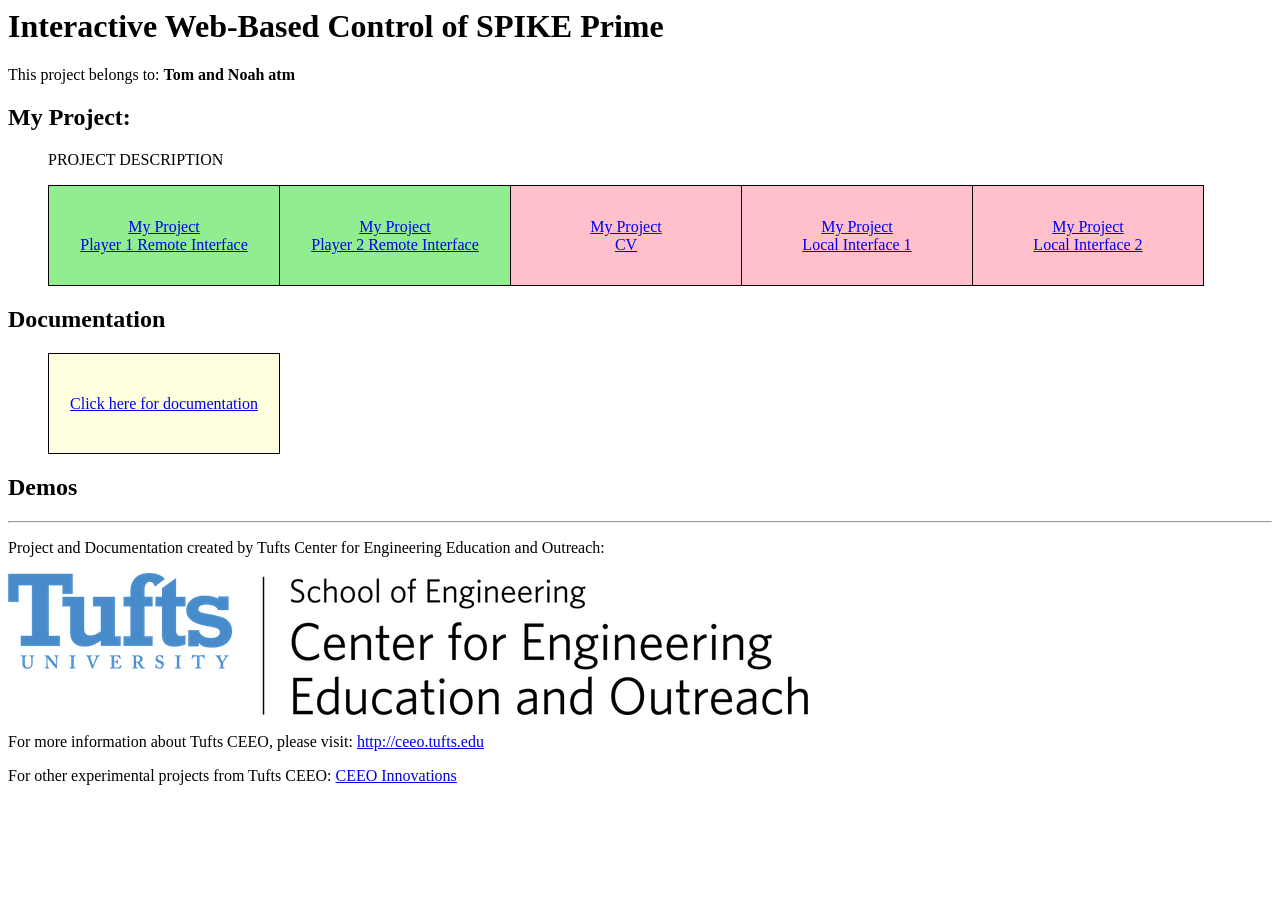
<file: index.html>
<html>
<head>
  <title>Home: Web-Based Control of SPIKE Prime</title>
  <link rel="stylesheet" type="text/css" href="./src/style.css" />
</head>
<body>

  <h1>Interactive Web-Based Control of SPIKE Prime</h1>

  <p>This project belongs to: <b>Tom and Noah atm</b></p>

  <h2>My Project:</h2>

  <blockquote>

    <p>PROJECT DESCRIPTION</p>

    <table class="table_links"><tr><td class="remote">
      <a href="./adProj/remote1.html" target=_blank>My Project<br>Player 1 Remote Interface</a>
    </td><td class="remote">
      <a href="./adProj/remote2.html" target=_blank>My Project<br>Player 2 Remote Interface</a>
    </td><td class="local">
        <a href="./cv/cv_index.html" target=_blank>My Project<br>CV</a>
    </td><td class="local">
      <a href="./adProj/local1.html" target=_blank>My Project<br>Local Interface 1</a>
    </td><td class="local">
      <a href="./adProj/local2.html" target=_blank>My Project<br>Local Interface 2</a>
    </td></tr></table>

  </blockquote>

  <h2>Documentation</h2>

  <blockquote>

    <table><tr><td class="documentation">
      <a href="./documentation/index.html" target=_blank>Click here for documentation</a>
    </td></tr></table>

  </blockquote>

  <h2>Demos</h2>

  

  <!-- footer -->
  <hr />

  <p>Project and Documentation created by Tufts Center for Engineering Education and Outreach:</p>

  <p>
    <a href="http://ceeo.tufts.edu" target=_blank><img src="./img/TuftsCEEO.png"></a>
    <br><br>
    For more information about Tufts CEEO, please visit: <a href="http://ceeo.tufts.edu" target=_blank>http://ceeo.tufts.edu</a>
  </p>

  <p>For other experimental projects from Tufts CEEO: <a href="http://ceeoinnovations.org" target=_blank>CEEO Innovations</a></p>

</body>
</html>
</file>
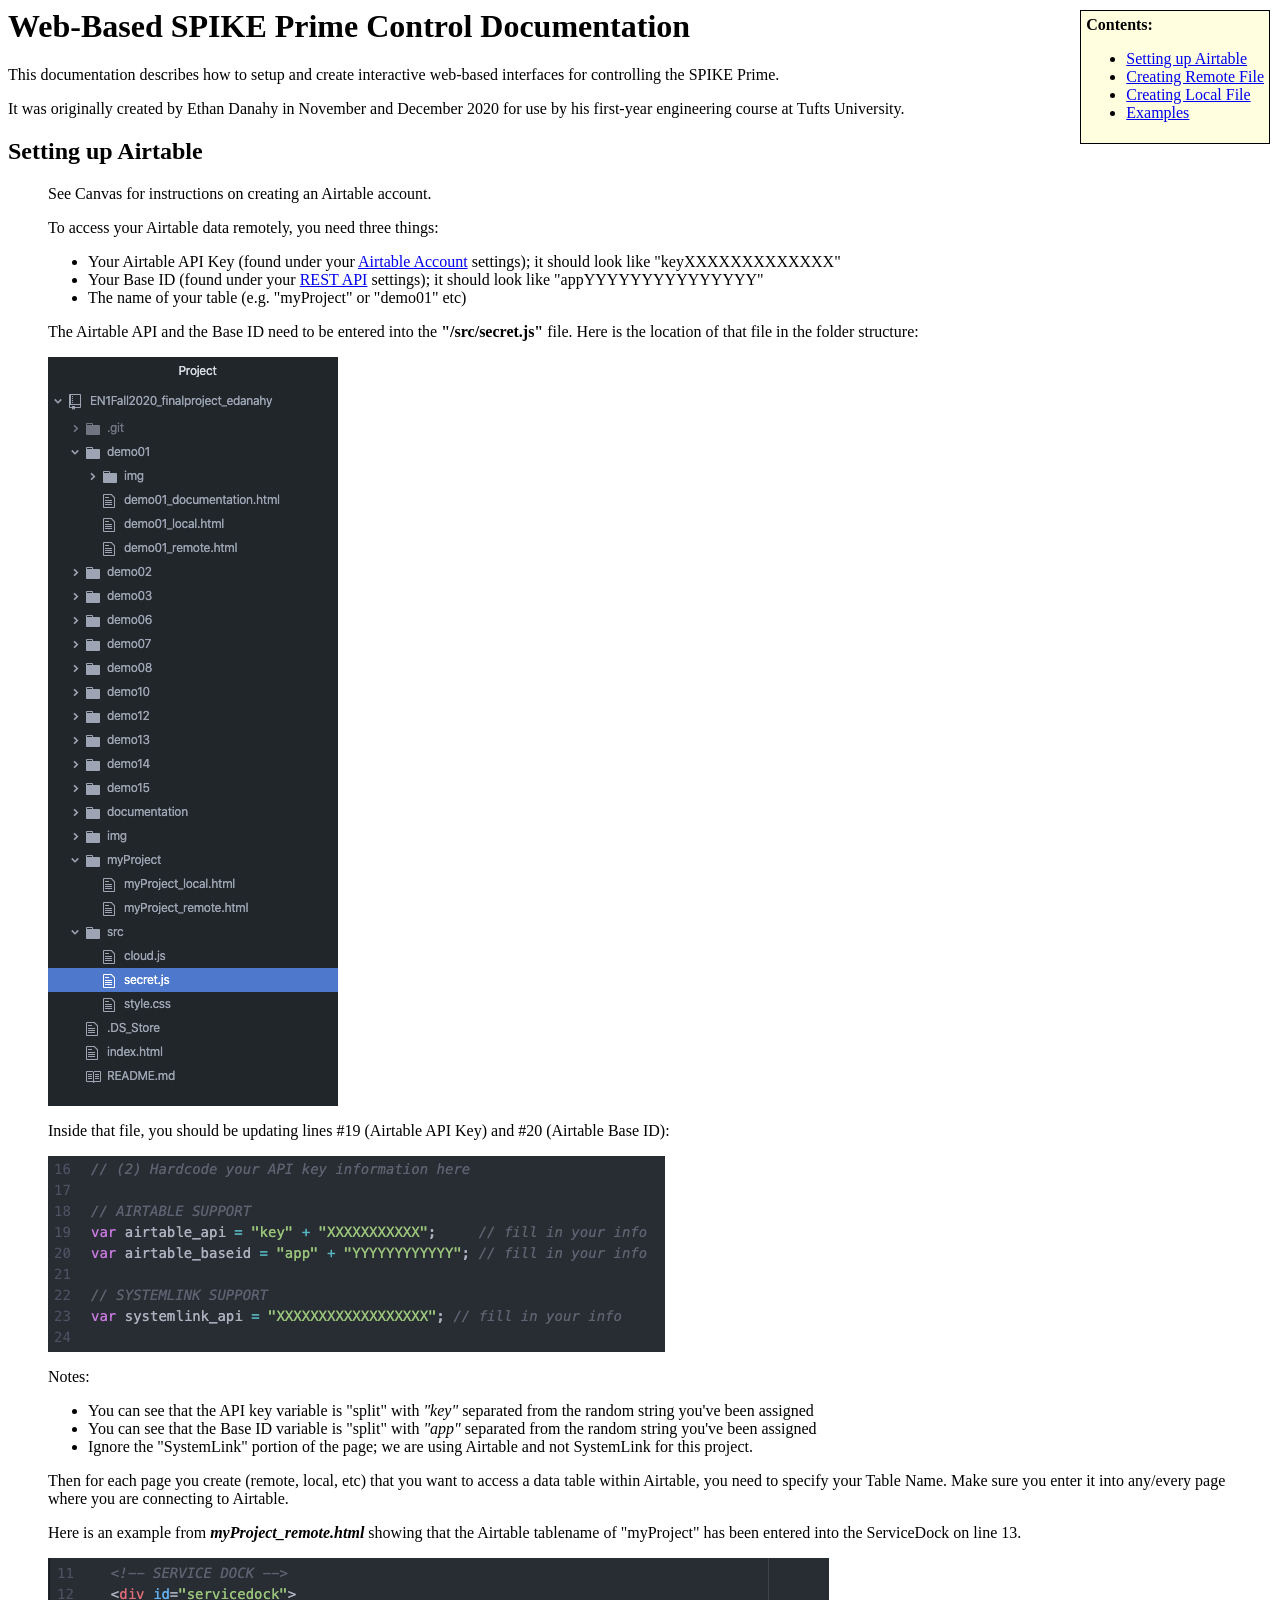
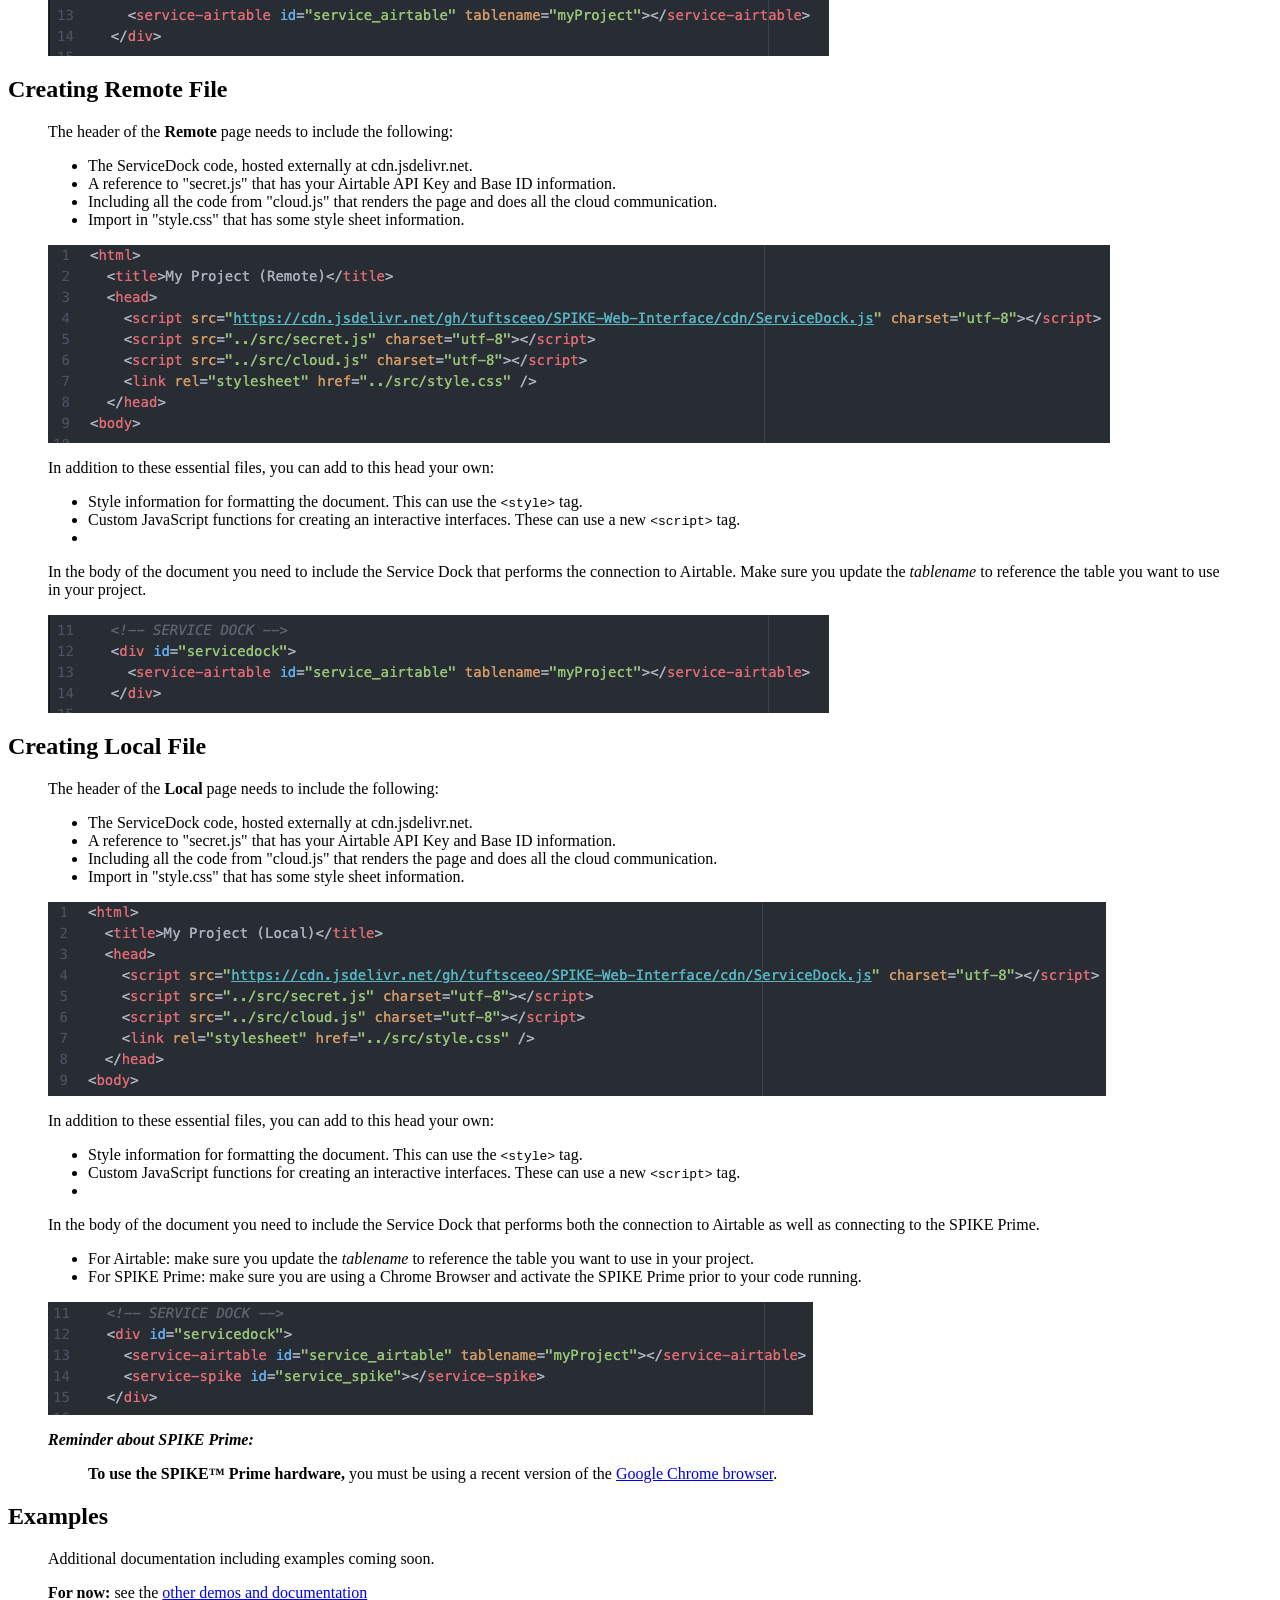
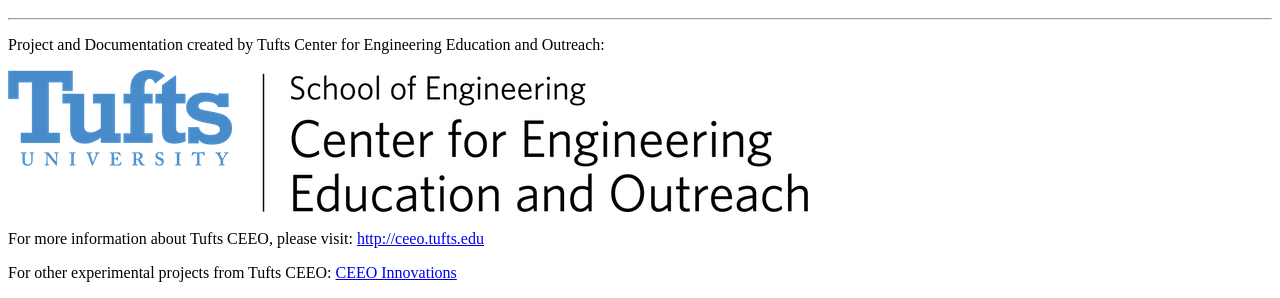
<file: documentation/index.html>
<html>
<head>
  <title>Documentation</title>
  <style>
    .table_of_contents {
  		position: fixed;
  		top: 10px;
  		right: 10px;
  		border: 1px solid black;
  		background-color: lightyellow;
  		padding: 5px;
  	}
  </style>
</head>
<body>

  <div class="table_of_contents">
    <b>Contents:</b>
    <ul>
      <li><a href="#airtable">Setting up Airtable</a></li>
      <li><a href="#remote">Creating Remote File</a></li>
      <li><a href="#local">Creating Local File</a></li>
      <li><a href="#examples">Examples</a></li>
    </ul>
  </div>

  <h1>Web-Based SPIKE Prime Control Documentation</h1>

  <p>This documentation describes how to setup and create interactive web-based interfaces
    for controlling the SPIKE Prime.</p>

  <p>It was originally created by Ethan Danahy in November and December 2020
    for use by his first-year engineering course at Tufts University.
  </p>

  <a name="airtable"></a>
  <h2>Setting up Airtable</h2>

  <blockquote>

    <p>See Canvas for instructions on creating an Airtable account.</p>

    <p>To access your Airtable data remotely, you need three things:
      <ul>
        <li>Your Airtable API Key (found under your <a href="https://airtable.com/account" target=_blank>Airtable Account</a> settings); it should look like "keyXXXXXXXXXXXXX"</li>
        <li>Your Base ID (found under your <a href="https://airtable.com/api" target=_blank>REST API</a> settings); it should look like "appYYYYYYYYYYYYYYY"</li>
        <li>The name of your table (e.g. "myProject" or "demo01" etc)</li>
      </ul>
    </p>

    <p>The Airtable API and the Base ID need to be entered into the <b>"/src/secret.js"</b> file.
      Here is the location of that file in the folder structure:</p>

    <img src="./img/secret_file_location.png">

    <p>Inside that file, you should be updating lines #19 (Airtable API Key) and #20 (Airtable Base ID):</p>

    <img src="./img/Cloud_API.png">

    <p>Notes:
      <ul>
        <li>You can see that the API key variable is "split" with <em>"key"</em> separated from the random string you've been assigned</li>
        <li>You can see that the Base ID variable is "split" with <em>"app"</em> separated from the random string you've been assigned</li>
        <li>Ignore the "SystemLink" portion of the page; we are using Airtable and not SystemLink for this project.</li>
      </ul>
    </p>

    <p>Then for each page you create (remote, local, etc) that you want to
      access a data table within Airtable, you need to specify your Table Name.
      Make sure you enter it into any/every page where you are connecting to Airtable.
    </p>

    <p>Here is an example from <b><em>myProject_remote.html</em></b> showing that
      the Airtable tablename of "myProject" has been entered into the ServiceDock on line 13.
    </p>

    <img src="./img/myProject_remote_servicedock.png">

  </blockquote>

  <a name="remote"></a>
  <h2>Creating Remote File</h2>

  <blockquote>

    <p>The header of the <b>Remote</b> page needs to include the following:
      <ul>
        <li>The ServiceDock code, hosted externally at cdn.jsdelivr.net.</li>
        <li>A reference to "secret.js" that has your Airtable API Key and Base ID information.</li>
        <li>Including all the code from "cloud.js" that renders the page and does all the cloud communication.</li>
        <li>Import in "style.css" that has some style sheet information.</li>
      </ul>
    </p>

    <img src="./img/myProject_remote_head.png">

    <p>In addition to these essential files, you can add to this head your own:
      <ul>
        <li>Style information for formatting the document.  This can use the <code>&lt;style&gt;</code> tag.</li>
        <li>Custom JavaScript functions for creating an interactive interfaces. These can use a new <code>&lt;script&gt;</code> tag.<li>
      </ul>
    </p>

    <p>In the body of the document you need to include the Service Dock that performs the connection to Airtable.
      Make sure you update the <em>tablename</em> to reference the table you want to use in your project.</p>

    <img src="./img/myProject_remote_servicedock.png">

  </blockquote>

  <a name="local"></a>
  <h2>Creating Local File</h2>

  <blockquote>

    <p>The header of the <b>Local</b> page needs to include the following:
      <ul>
        <li>The ServiceDock code, hosted externally at cdn.jsdelivr.net.</li>
        <li>A reference to "secret.js" that has your Airtable API Key and Base ID information.</li>
        <li>Including all the code from "cloud.js" that renders the page and does all the cloud communication.</li>
        <li>Import in "style.css" that has some style sheet information.</li>
      </ul>
    </p>

    <img src="./img/myProject_local_head.png">

    <p>In addition to these essential files, you can add to this head your own:
      <ul>
        <li>Style information for formatting the document.  This can use the <code>&lt;style&gt;</code> tag.</li>
        <li>Custom JavaScript functions for creating an interactive interfaces. These can use a new <code>&lt;script&gt;</code> tag.<li>
      </ul>
    </p>

    <p>In the body of the document you need to include the Service Dock that
      performs both the connection to Airtable as well as connecting to the SPIKE Prime.
      <ul>
        <li>For Airtable: make sure you update the <em>tablename</em> to reference
          the table you want to use in your project.</li>
        <li>For SPIKE Prime: make sure you are using a Chrome Browser and
          activate the SPIKE Prime prior to your code running.</li>
      </ul>
    </p>

    <img src="./img/myProject_local_servicedock.png">

    <p><b><em>Reminder about SPIKE Prime:</em></b></p>

    <blockquote>
      <p>
        <b>To use the SPIKE™ Prime hardware,</b> you must be using a recent version of the <a href="https://www.google.com/chrome/">Google Chrome browser</a>.</p>
    </blockquote>

  </blockquote>

  <a name="examples"></a>
  <h2>Examples</h2>

  <blockquote>

    <p>Additional documentation including examples coming soon.</p>

    <p><b>For now:</b> see the <a href="../index.html">other demos and documentation</a></p>

  </blockquote>

  <!-- footer -->
  <hr />

  <p>Project and Documentation created by Tufts Center for Engineering Education and Outreach:</p>

  <p>
    <a href="http://ceeo.tufts.edu" target=_blank><img src="./img/TuftsCEEO.png"></a>
    <br><br>
    For more information about Tufts CEEO, please visit: <a href="http://ceeo.tufts.edu" target=_blank>http://ceeo.tufts.edu</a>
  </p>

  <p>For other experimental projects from Tufts CEEO: <a href="http://ceeoinnovations.org" target=_blank>CEEO Innovations</a></p>

</body></html>
</file>
<file: src/style.css>
/* This is where you can make changes to the
appearance of your different blocks.

For info on CSS, copy and paste the link
below into your browser!

https://www.w3schools.com/css/default.asp

*/

/* float the service dock to the right */
#servicedock {
  float: right;
}

.buttonBlock{
    /*Give your button block some style!
    Add color, change the border, and
    change the size using CSS styling*/
    background-color:lightblue;
    border:solid;
    padding-top: 10px;
    padding-bottom: 10px;
    padding-left: 40px;
    width:30%;
}

.sliderBlock{
    /*Give your slider block some style!
    Add color, change the border, and
    change the size using CSS styling*/
    background-color:orange;
    border:solid;
    padding-top: 10px;
    padding-bottom: 10px;
    padding-left: 40px;
    width:30%;
}

.textBlock{
    /*Give your text block some style!
    Add color, change the border, and
    change the size using CSS styling*/
    background-color:lightgreen;
    border:solid;
    padding-top: 10px;
    padding-bottom: 10px;
    padding-left: 40px;
    width:30%;
}

/* homepage styling */
.table_links {
  border: 1px solid black;
  padding: 10px;
}
.remote {
  border: 1px solid black;
  vertical-align: middle;
  text-align: center;
  width: 200px;
  height: 100px;
  background-color: lightgreen;
}
.local {
  border: 1px solid black;
  vertical-align: middle;
  text-align: center;
  width: 200px;
  height: 100px;
  background-color: pink;
}
.documentation {
  border: 1px solid black;
  vertical-align: middle;
  text-align: center;
  width: 200px;
  height: 100px;
  background-color: lightyellow;
}

/* local styling for cloud interaction */
.cloud_check {
  padding: 5px;
  background-color: lightyellow;
}
.cloud_table {
  padding: 5px;
}
.cloud_table td {
  padding: 5px;
	vertical-align: top;
}
.cloud_active {
	background-color: lightgreen;
}
.cloud_inactive {
	background-color: none;
}

/* documentation styles */
.documentation_image {
  border: 1px solid black;
}
.documentation_code {
  padding: 5px;
  background-color: lightyellow;
}

.center {
  text-align: center;
  margin-left: auto;
  margin-right: auto;
  /* border: 3px solid green; */
}

.slider {
    height: 100px;
}

.cvSlider {
    width: 33%
}

.slidecontainer {
  width: 100%; /* Width of the outside container */
}

th, td {
  padding: 15px;
}

table, th, td {
  border: 1px solid black;
  border-collapse: collapse;
}
</file>
